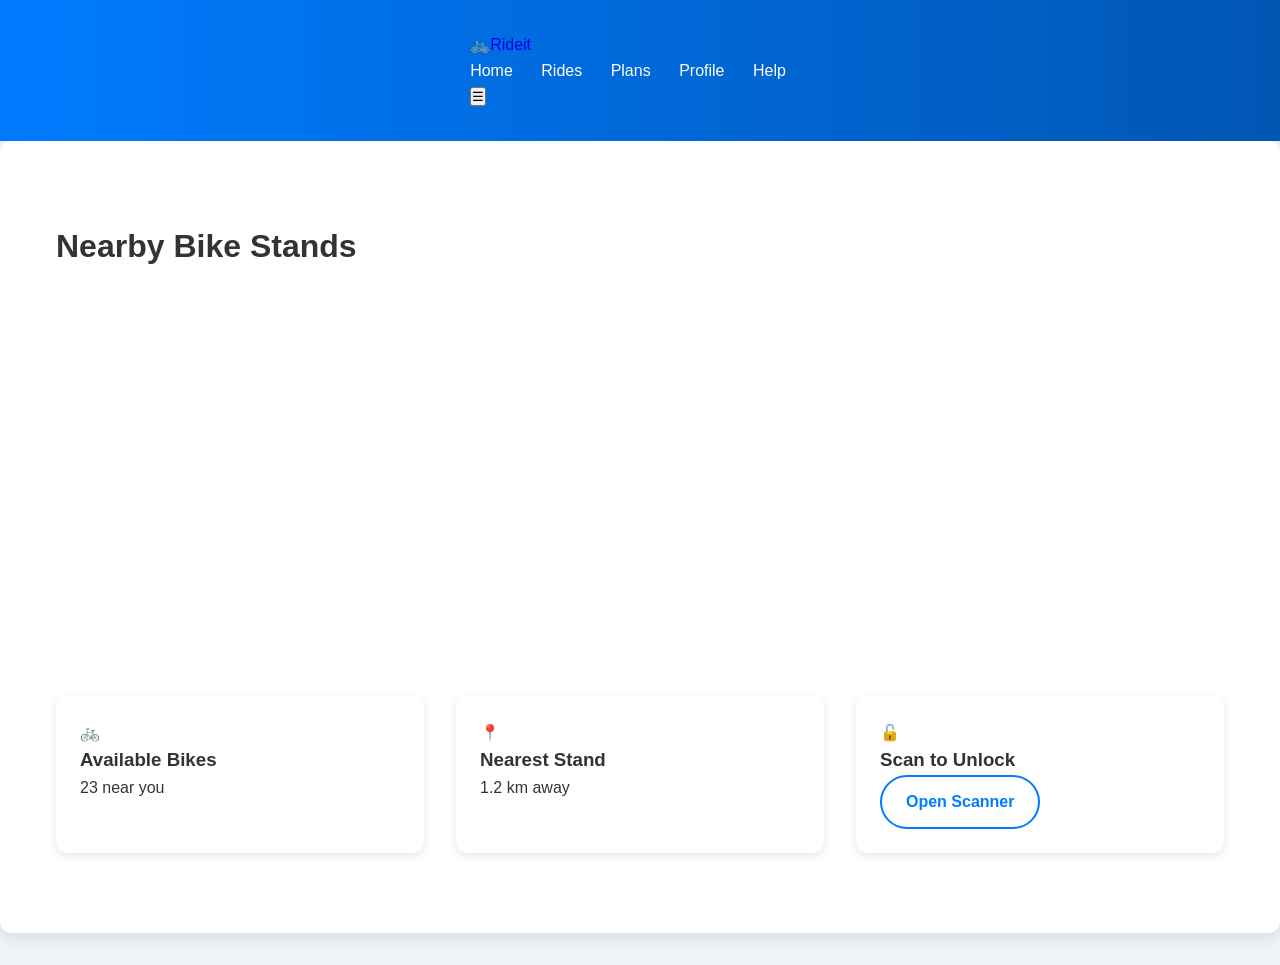
<file: dashboard.html>
<!DOCTYPE html>
<html lang="en">
<head>
    <meta charset="UTF-8">
    <meta name="viewport" content="width=device-width, initial-scale=1.0">
    <title>Rideit | Dashboard</title>
    <link rel="stylesheet" href="styles.css">
</head>
<body>
    <header class="site-header">
        <div class="container header-inner">
            <a href="/" class="brand"><span class="brand-logo">🚲</span><span class="brand-text">Rideit</span></a>
            <nav class="nav" id="primaryNav">
                <a href="dashboard.html">Home</a>
                <a href="rides.html">Rides</a>
                <a href="plans.html">Plans</a>
                <a href="profile.html">Profile</a>
                <a href="help.html">Help</a>
            </nav>
            <button class="nav-toggle" id="navToggle" aria-label="Toggle navigation">☰</button>
        </div>
    </header>

    <main class="section">
        <div class="container">
            <h1 class="section-title">Nearby Bike Stands</h1>
            <div class="map-embed" style="margin-bottom:16px">
                <iframe title="Live map" src="https://www.google.com/maps/embed?pb=!1m14!1m12!1m3!1d241317.11610037538!2d72.7410986!3d19.0825223!2m3!1f0!2f0!3f0!3m2!1i1024!2i768!4f13.1!5e0!3m2!1sen!2sin!4v1710000000000" allowfullscreen="" loading="lazy" referrerpolicy="no-referrer-when-downgrade"></iframe>
            </div>
            <div class="highlights">
                <div class="highlight"><div class="highlight-icon">🚲</div><div><h3>Available Bikes</h3><p>23 near you</p></div></div>
                <div class="highlight"><div class="highlight-icon">📍</div><div><h3>Nearest Stand</h3><p>1.2 km away</p></div></div>
                <div class="highlight"><div class="highlight-icon">🔓</div><div><h3>Scan to Unlock</h3><p><a class="btn btn-outline" href="ride.html">Open Scanner</a></p></div></div>
            </div>
        </div>
    </main>

    <script src="main.js"></script>
</body>
</html>
</file>
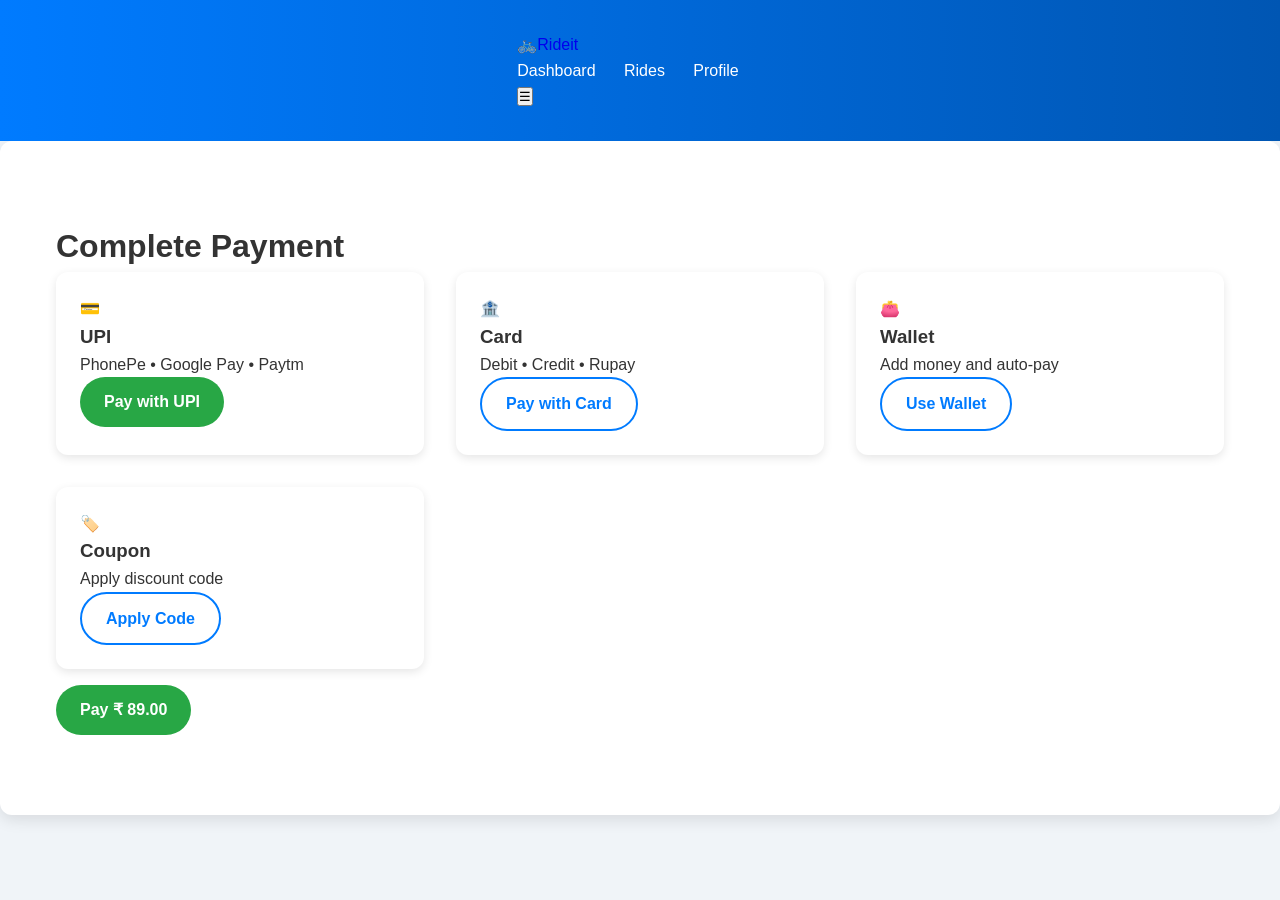
<file: payment.html>
<!DOCTYPE html>
<html lang="en">
<head>
    <meta charset="UTF-8">
    <meta name="viewport" content="width=device-width, initial-scale=1.0">
    <title>Rideit | Payment</title>
    <link rel="stylesheet" href="styles.css">
</head>
<body>
    <header class="site-header">
        <div class="container header-inner">
            <a href="/" class="brand"><span class="brand-logo">🚲</span><span class="brand-text">Rideit</span></a>
            <nav class="nav" id="primaryNav">
                <a href="dashboard.html">Dashboard</a>
                <a href="rides.html">Rides</a>
                <a href="profile.html">Profile</a>
            </nav>
            <button class="nav-toggle" id="navToggle" aria-label="Toggle navigation">☰</button>
        </div>
    </header>

    <main class="section">
        <div class="container">
            <h1 class="section-title">Complete Payment</h1>
            <div class="steps" style="margin-bottom:16px">
                <div class="step"><div class="step-icon">💳</div><h3>UPI</h3><p>PhonePe • Google Pay • Paytm</p><a class="btn btn-solid" href="#">Pay with UPI</a></div>
                <div class="step"><div class="step-icon">🏦</div><h3>Card</h3><p>Debit • Credit • Rupay</p><a class="btn btn-outline" href="#">Pay with Card</a></div>
                <div class="step"><div class="step-icon">👛</div><h3>Wallet</h3><p>Add money and auto-pay</p><a class="btn btn-outline" href="#">Use Wallet</a></div>
                <div class="step"><div class="step-icon">🏷️</div><h3>Coupon</h3><p>Apply discount code</p><a class="btn btn-outline" href="#">Apply Code</a></div>
            </div>
            <div class="center">
                <a class="btn btn-solid" href="#">Pay ₹ 89.00</a>
            </div>
        </div>
    </main>

    <script src="main.js"></script>
</body>
</html>
</file>
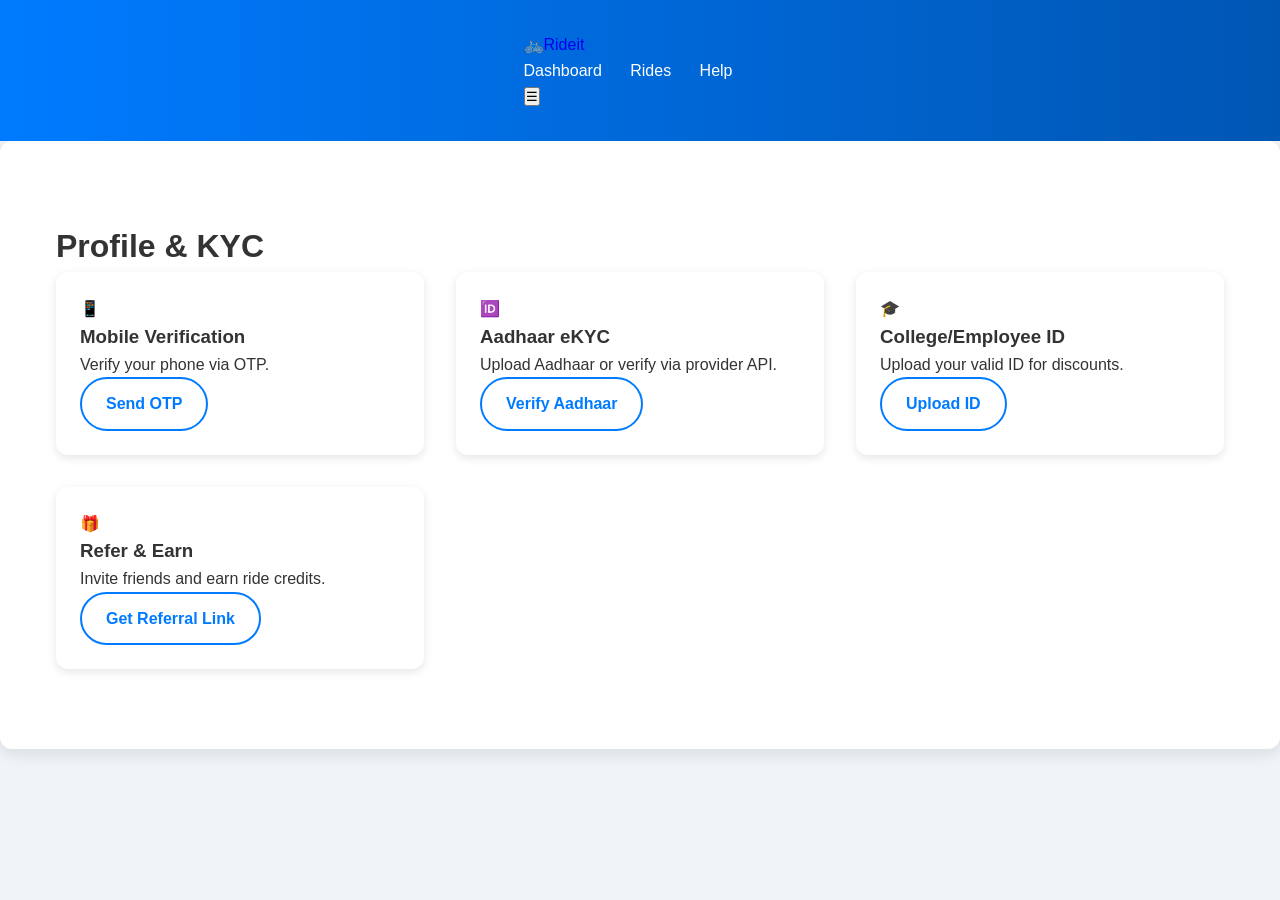
<file: profile.html>
<!DOCTYPE html>
<html lang="en">
<head>
    <meta charset="UTF-8">
    <meta name="viewport" content="width=device-width, initial-scale=1.0">
    <title>Rideit | Profile & KYC</title>
    <link rel="stylesheet" href="styles.css">
</head>
<body>
    <header class="site-header">
        <div class="container header-inner">
            <a href="/" class="brand"><span class="brand-logo">🚲</span><span class="brand-text">Rideit</span></a>
            <nav class="nav" id="primaryNav">
                <a href="dashboard.html">Dashboard</a>
                <a href="rides.html">Rides</a>
                <a href="help.html">Help</a>
            </nav>
            <button class="nav-toggle" id="navToggle" aria-label="Toggle navigation">☰</button>
        </div>
    </header>

    <main class="section">
        <div class="container">
            <h1 class="section-title">Profile & KYC</h1>
            <div class="steps">
                <div class="step">
                    <div class="step-icon">📱</div>
                    <h3>Mobile Verification</h3>
                    <p>Verify your phone via OTP.</p>
                    <a class="btn btn-outline" href="#">Send OTP</a>
                </div>
                <div class="step">
                    <div class="step-icon">🆔</div>
                    <h3>Aadhaar eKYC</h3>
                    <p>Upload Aadhaar or verify via provider API.</p>
                    <a class="btn btn-outline" href="#">Verify Aadhaar</a>
                </div>
                <div class="step">
                    <div class="step-icon">🎓</div>
                    <h3>College/Employee ID</h3>
                    <p>Upload your valid ID for discounts.</p>
                    <a class="btn btn-outline" href="#">Upload ID</a>
                </div>
                <div class="step">
                    <div class="step-icon">🎁</div>
                    <h3>Refer & Earn</h3>
                    <p>Invite friends and earn ride credits.</p>
                    <a class="btn btn-outline" href="#">Get Referral Link</a>
                </div>
            </div>
        </div>
    </main>

    <script src="main.js"></script>
</body>
</html>
</file>
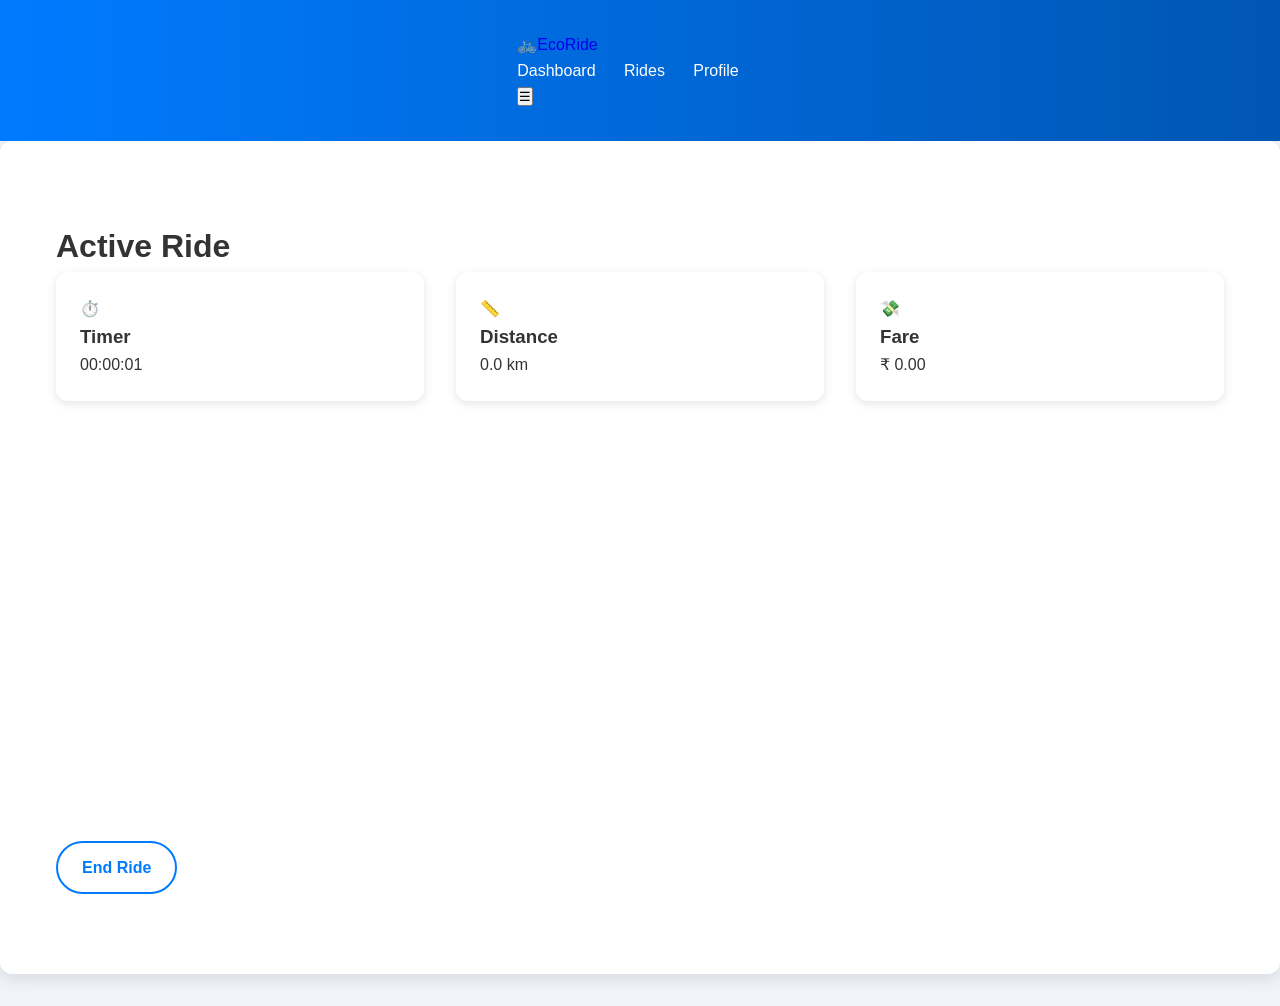
<file: ride.html>
<!DOCTYPE html>
<html lang="en">
<head>
    <meta charset="UTF-8">
    <meta name="viewport" content="width=device-width, initial-scale=1.0">
    <title>EcoRide | Ride</title>
    <link rel="stylesheet" href="styles.css">
</head>
<body>
    <header class="site-header">
        <div class="container header-inner">
            <a href="/" class="brand"><span class="brand-logo">🚲</span><span class="brand-text">EcoRide</span></a>
            <nav class="nav" id="primaryNav">
                <a href="dashboard.html">Dashboard</a>
                <a href="rides.html">Rides</a>
                <a href="profile.html">Profile</a>
            </nav>
            <button class="nav-toggle" id="navToggle" aria-label="Toggle navigation">☰</button>
        </div>
    </header>

    <main class="section">
        <div class="container">
            <h1 class="section-title">Active Ride</h1>
            <div class="highlights" style="margin-bottom:16px">
                <div class="highlight"><div class="highlight-icon">⏱️</div><div><h3>Timer</h3><p id="rideTimer">00:00:00</p></div></div>
                <div class="highlight"><div class="highlight-icon">📏</div><div><h3>Distance</h3><p id="rideDistance">0.0 km</p></div></div>
                <div class="highlight"><div class="highlight-icon">💸</div><div><h3>Fare</h3><p id="rideFare">₹ 0.00</p></div></div>
            </div>
            <div class="map-embed" style="margin-bottom:16px">
                <iframe title="Ride map" src="https://www.google.com/maps/embed?pb=!1m14!1m12!1m3!1d241317.11610037538!2d72.7410986!3d19.0825223!2m3!1f0!2f0!3f0!3m2!1i1024!2i768!4f13.1!5e0!3m2!1sen!2sin!4v1710000000000" allowfullscreen="" loading="lazy"></iframe>
            </div>
            <div class="center">
                <a class="btn btn-outline" href="payment.html">End Ride</a>
            </div>
        </div>
    </main>

    <script src="main.js"></script>
    <script>
      // simple timer placeholder
      var start = Date.now();
      setInterval(function(){
        var s = Math.floor((Date.now()-start)/1000);
        var h = String(Math.floor(s/3600)).padStart(2,'0');
        var m = String(Math.floor((s%3600)/60)).padStart(2,'0');
        var sec = String(s%60).padStart(2,'0');
        var el = document.getElementById('rideTimer');
        if(el){ el.textContent = h+':'+m+':'+sec; }
      },1000);
    </script>
</body>
</html>
</file>
<file: styles.css>
/* Reset and base styling */
* {
    margin: 0;
    padding: 0;
    box-sizing: border-box;
}

body {
    font-family: 'Inter', sans-serif;
    background: #f0f4f8;
    color: #333;
    line-height: 1.6;
}

a {
    text-decoration: none;
    transition: all 0.3s ease;
}

.container {
    max-width: 1200px;
    margin: auto;
    padding: 1rem;
}

.site-header {
    background: linear-gradient(90deg, #007BFF, #0056b3);
    color: white;
    padding: 1rem 2rem;
    display: flex;
    justify-content: space-between;
    align-items: center;
    position: sticky;
    top: 0;
    z-index: 10;
}

.site-header .nav a {
    margin-right: 1.5rem;
    font-weight: 500;
    color: white;
}

.site-header .nav a:hover {
    color: #ffd700;
}

.hero {
    background: url('assets/images/hero-bg.jpg') center/cover no-repeat;
    color: white;
    padding: 5rem 1rem;
    position: relative;
    text-align: center;
}

.hero-overlay {
    position: absolute;
    top: 0; left: 0; right: 0; bottom: 0;
    background: rgba(0, 0, 0, 0.6);
    z-index: 1;
}

.hero-inner {
    position: relative;
    z-index: 2;
}

.hero h1 {
    font-size: 3rem;
    margin-bottom: 1rem;
}

.hero p {
    font-size: 1.25rem;
    margin-bottom: 2rem;
}

.hero .btn {
    margin: 0 0.5rem;
}

.section {
    padding: 4rem 1rem;
    background: #fff;
    border-radius: 12px;
    box-shadow: 0 5px 15px rgba(0,0,0,0.1);
    margin-bottom: 2rem;
}

.section-alt {
    background: #e9ecef;
}

.steps, .highlights, .testimonials {
    display: grid;
    grid-template-columns: repeat(auto-fit, minmax(280px, 1fr));
    gap: 2rem;
}

.step, .highlight, .testimonial {
    background: white;
    padding: 1.5rem;
    border-radius: 12px;
    box-shadow: 0 3px 10px rgba(0,0,0,0.1);
    transition: transform 0.3s ease;
}

.step:hover, .highlight:hover, .testimonial:hover {
    transform: translateY(-5px);
}

.map-embed iframe {
    width: 100%;
    height: 400px;
    border-radius: 12px;
    border: none;
}

.btn {
    display: inline-block;
    padding: 0.75rem 1.5rem;
    font-weight: 600;
    border-radius: 50px;
    cursor: pointer;
    text-align: center;
}

.btn-solid {
    background: #28a745;
    color: white;
}

.btn-solid:hover {
    background: #218838;
}

.btn-outline {
    border: 2px solid #007BFF;
    color: #007BFF;
}

.btn-outline:hover {
    background: #007BFF;
    color: white;
}

.site-footer {
    background: linear-gradient(90deg, #007BFF, #0056b3);
    color: white;
    padding: 2rem;
    text-align: center;
    margin-top: 2rem;
}

.footer-links a {
    color: white;
    margin: 0 0.75rem;
}

.footer-bottom {
    margin-top: 1rem;
    font-size: 0.9rem;
    opacity: 0.8;
}

.testimonials blockquote {
    font-style: italic;
    background: #e9ecef;
    padding: 1.25rem;
    border-left: 4px solid #007BFF;
}

.testimonials footer {
    text-align: right;
    font-weight: bold;
    margin-top: 1rem;
}

@keyframes fadeInUp {
    from {
        opacity: 0;
        transform: translateY(20px);
    }
    to {
        opacity: 1;
        transform: translateY(0);
    }
}

.section {
    animation: fadeInUp 1s ease both;
}
</file>
